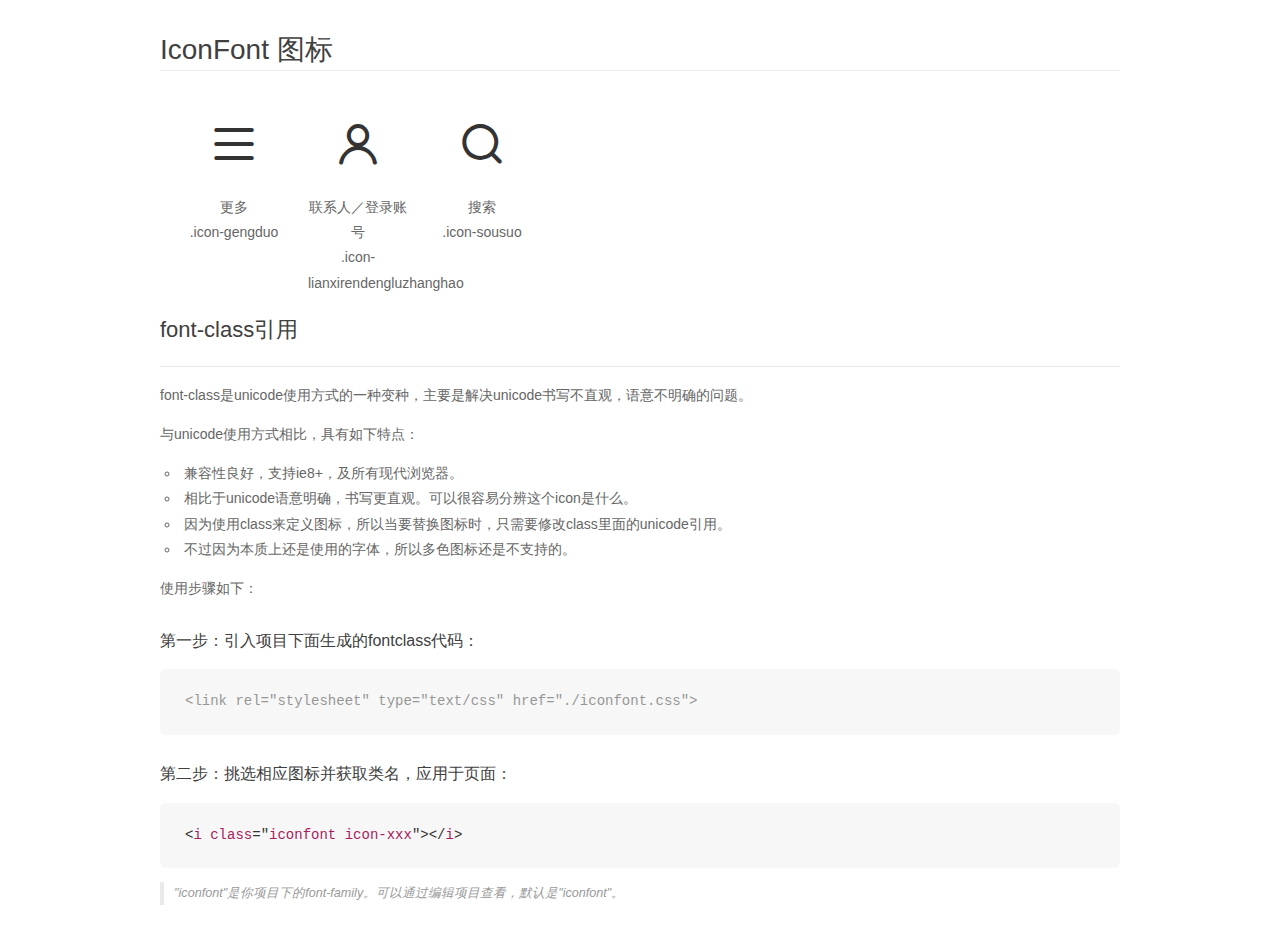
<file: APP果壳网/www/download/font_trpz9nquicrw9udi/demo_fontclass.html>
<!DOCTYPE html>
<html>
<head>
    <meta charset="utf-8"/>
    <title>IconFont</title>
    <link rel="stylesheet" href="demo.css">
    <link rel="stylesheet" href="iconfont.css">
</head>
<body>
    <div class="main markdown">
        <h1>IconFont 图标</h1>
        <ul class="icon_lists clear">
            
                <li>
                <i class="icon iconfont icon-gengduo"></i>
                    <div class="name">更多</div>
                    <div class="fontclass">.icon-gengduo</div>
                </li>
            
                <li>
                <i class="icon iconfont icon-lianxirendengluzhanghao"></i>
                    <div class="name">联系人／登录账号</div>
                    <div class="fontclass">.icon-lianxirendengluzhanghao</div>
                </li>
            
                <li>
                <i class="icon iconfont icon-sousuo"></i>
                    <div class="name">搜索</div>
                    <div class="fontclass">.icon-sousuo</div>
                </li>
            
        </ul>

        <h2 id="font-class-">font-class引用</h2>
        <hr>

        <p>font-class是unicode使用方式的一种变种，主要是解决unicode书写不直观，语意不明确的问题。</p>
        <p>与unicode使用方式相比，具有如下特点：</p>
        <ul>
        <li>兼容性良好，支持ie8+，及所有现代浏览器。</li>
        <li>相比于unicode语意明确，书写更直观。可以很容易分辨这个icon是什么。</li>
        <li>因为使用class来定义图标，所以当要替换图标时，只需要修改class里面的unicode引用。</li>
        <li>不过因为本质上还是使用的字体，所以多色图标还是不支持的。</li>
        </ul>
        <p>使用步骤如下：</p>
        <h3 id="-fontclass-">第一步：引入项目下面生成的fontclass代码：</h3>


        <pre><code class="lang-js hljs javascript"><span class="hljs-comment">&lt;link rel="stylesheet" type="text/css" href="./iconfont.css"&gt;</span></code></pre>
        <h3 id="-">第二步：挑选相应图标并获取类名，应用于页面：</h3>
        <pre><code class="lang-css hljs">&lt;<span class="hljs-selector-tag">i</span> <span class="hljs-selector-tag">class</span>="<span class="hljs-selector-tag">iconfont</span> <span class="hljs-selector-tag">icon-xxx</span>"&gt;&lt;/<span class="hljs-selector-tag">i</span>&gt;</code></pre>
        <blockquote>
        <p>"iconfont"是你项目下的font-family。可以通过编辑项目查看，默认是"iconfont"。</p>
        </blockquote>
    </div>
</body>
</html>
</file>
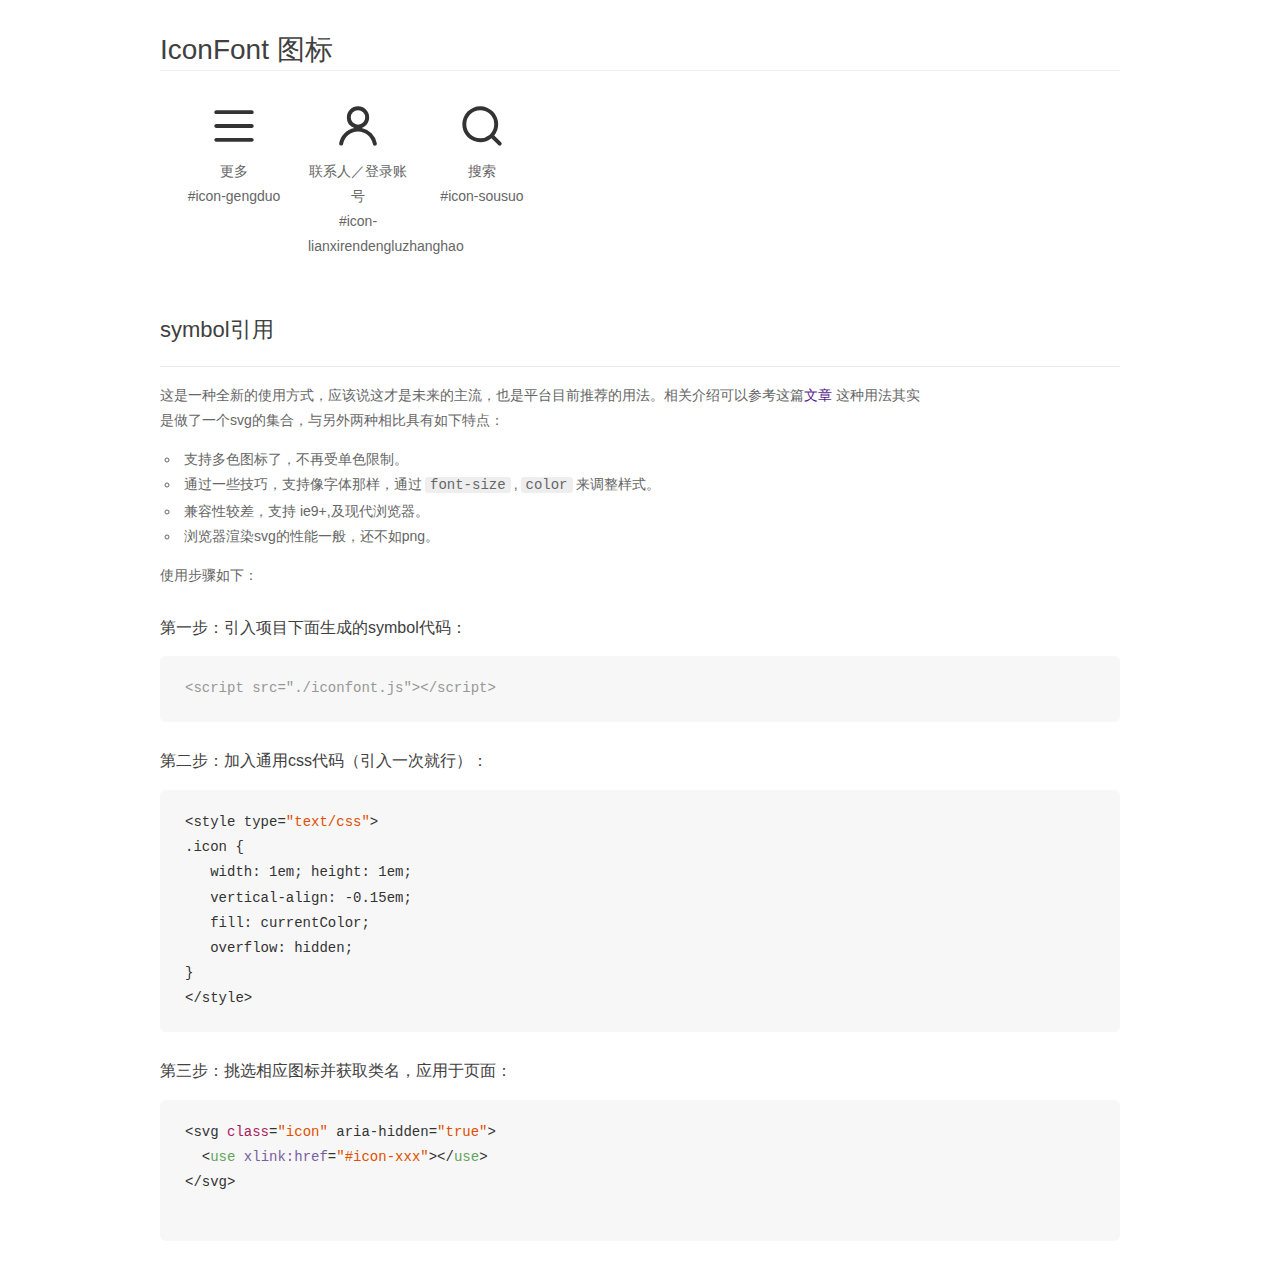
<file: APP果壳网/www/download/font_trpz9nquicrw9udi/demo_symbol.html>
<!DOCTYPE html>
<html>
<head>
    <meta charset="utf-8"/>
    <title>IconFont</title>
    <link rel="stylesheet" href="demo.css">
    <script src="iconfont.js"></script>

    <style type="text/css">
        .icon {
          /* 通过设置 font-size 来改变图标大小 */
          width: 1em; height: 1em;
          /* 图标和文字相邻时，垂直对齐 */
          vertical-align: -0.15em;
          /* 通过设置 color 来改变 SVG 的颜色/fill */
          fill: currentColor;
          /* path 和 stroke 溢出 viewBox 部分在 IE 下会显示
             normalize.css 中也包含这行 */
          overflow: hidden;
        }

    </style>
</head>
<body>
    <div class="main markdown">
        <h1>IconFont 图标</h1>
        <ul class="icon_lists clear">
            
                <li>
                    <svg class="icon" aria-hidden="true">
                        <use xlink:href="#icon-gengduo"></use>
                    </svg>
                    <div class="name">更多</div>
                    <div class="fontclass">#icon-gengduo</div>
                </li>
            
                <li>
                    <svg class="icon" aria-hidden="true">
                        <use xlink:href="#icon-lianxirendengluzhanghao"></use>
                    </svg>
                    <div class="name">联系人／登录账号</div>
                    <div class="fontclass">#icon-lianxirendengluzhanghao</div>
                </li>
            
                <li>
                    <svg class="icon" aria-hidden="true">
                        <use xlink:href="#icon-sousuo"></use>
                    </svg>
                    <div class="name">搜索</div>
                    <div class="fontclass">#icon-sousuo</div>
                </li>
            
        </ul>


        <h2 id="symbol-">symbol引用</h2>
        <hr>

        <p>这是一种全新的使用方式，应该说这才是未来的主流，也是平台目前推荐的用法。相关介绍可以参考这篇<a href="">文章</a>
        这种用法其实是做了一个svg的集合，与另外两种相比具有如下特点：</p>
        <ul>
          <li>支持多色图标了，不再受单色限制。</li>
          <li>通过一些技巧，支持像字体那样，通过<code>font-size</code>,<code>color</code>来调整样式。</li>
          <li>兼容性较差，支持 ie9+,及现代浏览器。</li>
          <li>浏览器渲染svg的性能一般，还不如png。</li>
        </ul>
        <p>使用步骤如下：</p>
        <h3 id="-symbol-">第一步：引入项目下面生成的symbol代码：</h3>
        <pre><code class="lang-js hljs javascript"><span class="hljs-comment">&lt;script src="./iconfont.js"&gt;&lt;/script&gt;</span></code></pre>
        <h3 id="-css-">第二步：加入通用css代码（引入一次就行）：</h3>
        <pre><code class="lang-js hljs javascript">&lt;style type=<span class="hljs-string">"text/css"</span>&gt;
.icon {
   width: <span class="hljs-number">1</span>em; height: <span class="hljs-number">1</span>em;
   vertical-align: <span class="hljs-number">-0.15</span>em;
   fill: currentColor;
   overflow: hidden;
}
&lt;<span class="hljs-regexp">/style&gt;</span></code></pre>
        <h3 id="-">第三步：挑选相应图标并获取类名，应用于页面：</h3>
        <pre><code class="lang-js hljs javascript">&lt;svg <span class="hljs-class"><span class="hljs-keyword">class</span></span>=<span class="hljs-string">"icon"</span> aria-hidden=<span class="hljs-string">"true"</span>&gt;<span class="xml"><span class="hljs-tag">
  &lt;<span class="hljs-name">use</span> <span class="hljs-attr">xlink:href</span>=<span class="hljs-string">"#icon-xxx"</span>&gt;</span><span class="hljs-tag">&lt;/<span class="hljs-name">use</span>&gt;</span>
</span>&lt;<span class="hljs-regexp">/svg&gt;
        </span></code></pre>
    </div>
</body>
</html>
</file>
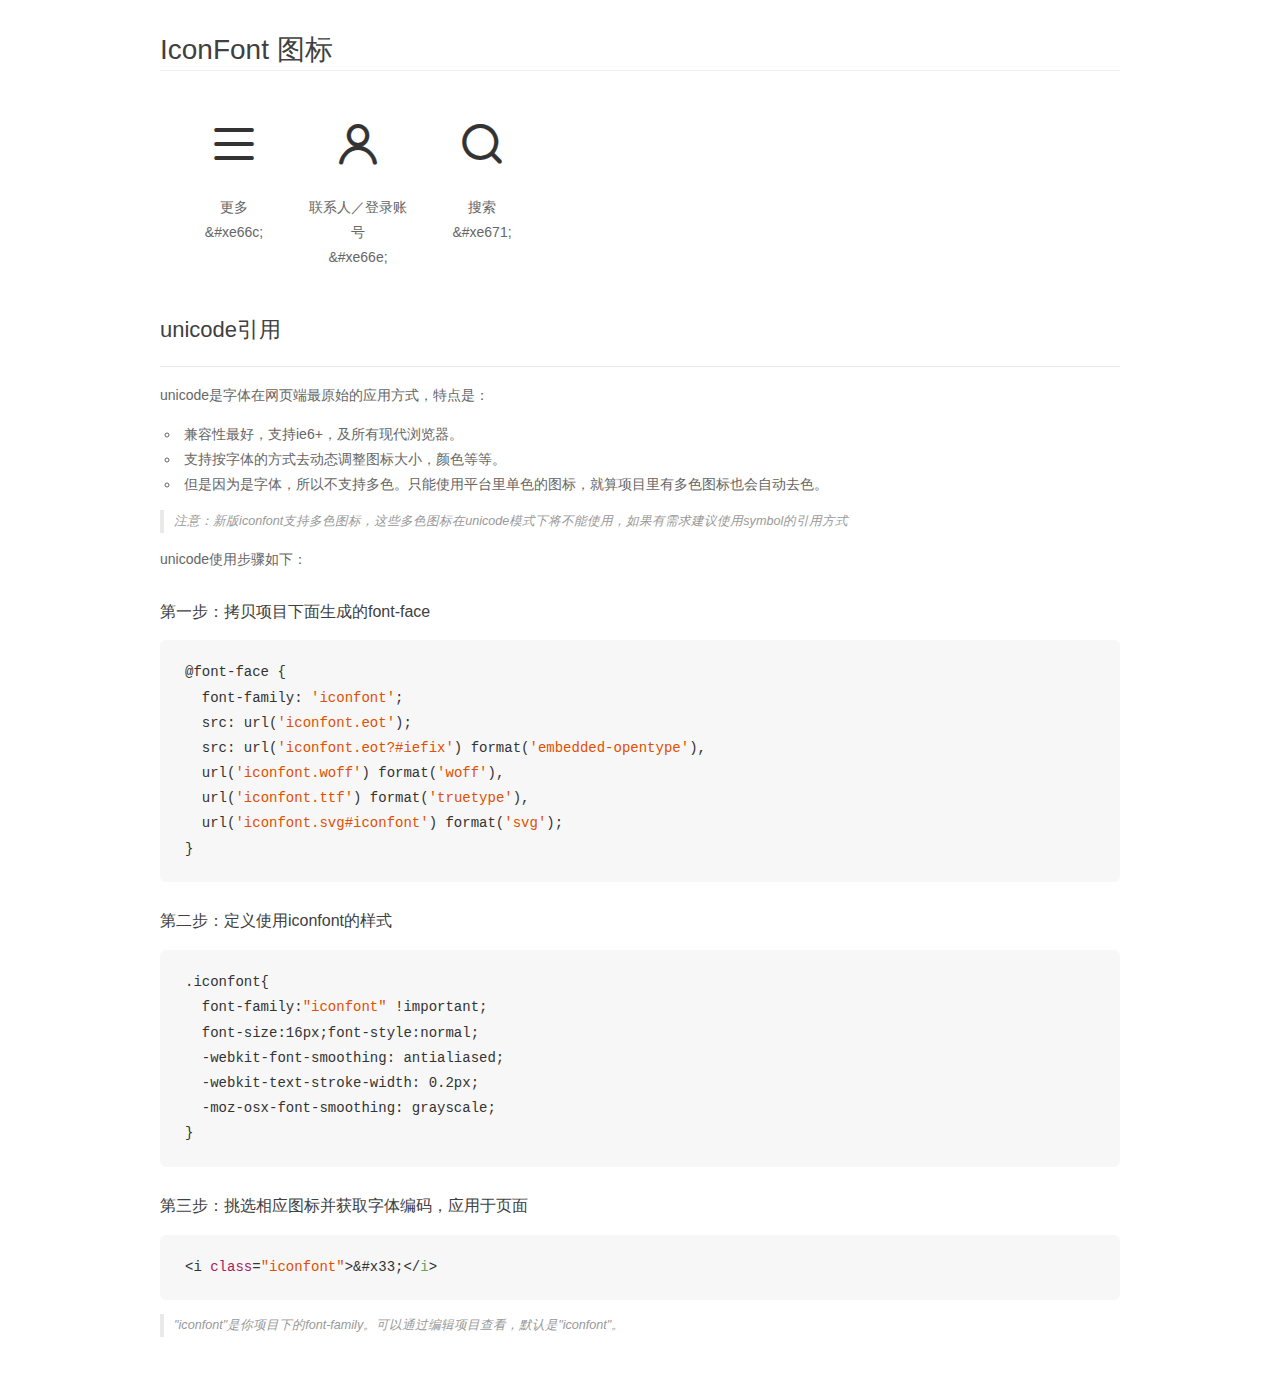
<file: APP果壳网/www/download/font_trpz9nquicrw9udi/demo_unicode.html>
<!DOCTYPE html>
<html>
<head>
    <meta charset="utf-8"/>
    <title>IconFont</title>
    <link rel="stylesheet" href="demo.css">

    <style type="text/css">

        @font-face {font-family: "iconfont";
          src: url('iconfont.eot'); /* IE9*/
          src: url('iconfont.eot#iefix') format('embedded-opentype'), /* IE6-IE8 */
          url('iconfont.woff') format('woff'), /* chrome, firefox */
          url('iconfont.ttf') format('truetype'), /* chrome, firefox, opera, Safari, Android, iOS 4.2+*/
          url('iconfont.svg#iconfont') format('svg'); /* iOS 4.1- */
        }

        .iconfont {
          font-family:"iconfont" !important;
          font-size:16px;
          font-style:normal;
          -webkit-font-smoothing: antialiased;
          -webkit-text-stroke-width: 0.2px;
          -moz-osx-font-smoothing: grayscale;
        }

    </style>
</head>
<body>
    <div class="main markdown">
        <h1>IconFont 图标</h1>
        <ul class="icon_lists clear">
            
                <li>
                <i class="icon iconfont">&#xe66c;</i>
                    <div class="name">更多</div>
                    <div class="code">&amp;#xe66c;</div>
                </li>
            
                <li>
                <i class="icon iconfont">&#xe66e;</i>
                    <div class="name">联系人／登录账号</div>
                    <div class="code">&amp;#xe66e;</div>
                </li>
            
                <li>
                <i class="icon iconfont">&#xe671;</i>
                    <div class="name">搜索</div>
                    <div class="code">&amp;#xe671;</div>
                </li>
            
        </ul>
        <h2 id="unicode-">unicode引用</h2>
        <hr>

        <p>unicode是字体在网页端最原始的应用方式，特点是：</p>
        <ul>
        <li>兼容性最好，支持ie6+，及所有现代浏览器。</li>
        <li>支持按字体的方式去动态调整图标大小，颜色等等。</li>
        <li>但是因为是字体，所以不支持多色。只能使用平台里单色的图标，就算项目里有多色图标也会自动去色。</li>
        </ul>
        <blockquote>
        <p>注意：新版iconfont支持多色图标，这些多色图标在unicode模式下将不能使用，如果有需求建议使用symbol的引用方式</p>
        </blockquote>
        <p>unicode使用步骤如下：</p>
        <h3 id="-font-face">第一步：拷贝项目下面生成的font-face</h3>
        <pre><code class="lang-js hljs javascript">@font-face {
  font-family: <span class="hljs-string">'iconfont'</span>;
  src: url(<span class="hljs-string">'iconfont.eot'</span>);
  src: url(<span class="hljs-string">'iconfont.eot?#iefix'</span>) format(<span class="hljs-string">'embedded-opentype'</span>),
  url(<span class="hljs-string">'iconfont.woff'</span>) format(<span class="hljs-string">'woff'</span>),
  url(<span class="hljs-string">'iconfont.ttf'</span>) format(<span class="hljs-string">'truetype'</span>),
  url(<span class="hljs-string">'iconfont.svg#iconfont'</span>) format(<span class="hljs-string">'svg'</span>);
}
</code></pre>
        <h3 id="-iconfont-">第二步：定义使用iconfont的样式</h3>
        <pre><code class="lang-js hljs javascript">.iconfont{
  font-family:<span class="hljs-string">"iconfont"</span> !important;
  font-size:<span class="hljs-number">16</span>px;font-style:normal;
  -webkit-font-smoothing: antialiased;
  -webkit-text-stroke-width: <span class="hljs-number">0.2</span>px;
  -moz-osx-font-smoothing: grayscale;
}
</code></pre>
        <h3 id="-">第三步：挑选相应图标并获取字体编码，应用于页面</h3>
        <pre><code class="lang-js hljs javascript">&lt;i <span class="hljs-class"><span class="hljs-keyword">class</span></span>=<span class="hljs-string">"iconfont"</span>&gt;&amp;#x33;<span class="xml"><span class="hljs-tag">&lt;/<span class="hljs-name">i</span>&gt;</span></span></code></pre>

        <blockquote>
        <p>"iconfont"是你项目下的font-family。可以通过编辑项目查看，默认是"iconfont"。</p>
        </blockquote>
    </div>


</body>
</html>
</file>
<file: APP果壳网/www/download/font_trpz9nquicrw9udi/iconfont.css>
@font-face {font-family: "iconfont";
  src: url('iconfont.eot?t=1500038637017'); /* IE9*/
  src: url('iconfont.eot?t=1500038637017#iefix') format('embedded-opentype'), /* IE6-IE8 */
  url('iconfont.woff?t=1500038637017') format('woff'), /* chrome, firefox */
  url('iconfont.ttf?t=1500038637017') format('truetype'), /* chrome, firefox, opera, Safari, Android, iOS 4.2+*/
  url('iconfont.svg?t=1500038637017#iconfont') format('svg'); /* iOS 4.1- */
}

.iconfont {
  font-family:"iconfont" !important;
  font-size:16px;
  font-style:normal;
  -webkit-font-smoothing: antialiased;
  -moz-osx-font-smoothing: grayscale;
}

.icon-gengduo:before { content: "\e66c"; }

.icon-lianxirendengluzhanghao:before { content: "\e66e"; }

.icon-sousuo:before { content: "\e671"; }
</file>
<file: APP果壳网/www/download/font_trpz9nquicrw9udi/demo.css>
*{margin: 0;padding: 0;list-style: none;}
/*
KISSY CSS Reset
理念：1. reset 的目的不是清除浏览器的默认样式，这仅是部分工作。清除和重置是紧密不可分的。
2. reset 的目的不是让默认样式在所有浏览器下一致，而是减少默认样式有可能带来的问题。
3. reset 期望提供一套普适通用的基础样式。但没有银弹，推荐根据具体需求，裁剪和修改后再使用。
特色：1. 适应中文；2. 基于最新主流浏览器。
维护：玉伯<lifesinger@gmail.com>, 正淳<ragecarrier@gmail.com>
 */

/** 清除内外边距 **/
body, h1, h2, h3, h4, h5, h6, hr, p, blockquote, /* structural elements 结构元素 */
dl, dt, dd, ul, ol, li, /* list elements 列表元素 */
pre, /* text formatting elements 文本格式元素 */
form, fieldset, legend, button, input, textarea, /* form elements 表单元素 */
th, td /* table elements 表格元素 */ {
  margin: 0;
  padding: 0;
}

/** 设置默认字体 **/
body,
button, input, select, textarea /* for ie */ {
  font: 12px/1.5 tahoma, arial, \5b8b\4f53, sans-serif;
}
h1, h2, h3, h4, h5, h6 { font-size: 100%; }
address, cite, dfn, em, var { font-style: normal; } /* 将斜体扶正 */
code, kbd, pre, samp { font-family: courier new, courier, monospace; } /* 统一等宽字体 */
small { font-size: 12px; } /* 小于 12px 的中文很难阅读，让 small 正常化 */

/** 重置列表元素 **/
ul, ol { list-style: none; }

/** 重置文本格式元素 **/
a { text-decoration: none; }
a:hover { text-decoration: underline; }


/** 重置表单元素 **/
legend { color: #000; } /* for ie6 */
fieldset, img { border: 0; } /* img 搭车：让链接里的 img 无边框 */
button, input, select, textarea { font-size: 100%; } /* 使得表单元素在 ie 下能继承字体大小 */
/* 注：optgroup 无法扶正 */

/** 重置表格元素 **/
table { border-collapse: collapse; border-spacing: 0; }

/* 清除浮动 */
.ks-clear:after, .clear:after {
  content: '\20';
  display: block;
  height: 0;
  clear: both;
}
.ks-clear, .clear {
  *zoom: 1;
}

.main {
  padding: 30px 100px;
width: 960px;
margin: 0 auto;
}
.main h1{font-size:36px; color:#333; text-align:left;margin-bottom:30px; border-bottom: 1px solid #eee;}

.helps{margin-top:40px;}
.helps pre{
  padding:20px;
  margin:10px 0;
  border:solid 1px #e7e1cd;
  background-color: #fffdef;
  overflow: auto;
}

.icon_lists{
  width: 100% !important;

}

.icon_lists li{
  float:left;
  width: 100px;
  height:180px;
  text-align: center;
  list-style: none !important;
}
.icon_lists .icon{
  font-size: 42px;
  line-height: 100px;
  margin: 10px 0;
  color:#333;
  -webkit-transition: font-size 0.25s ease-out 0s;
  -moz-transition: font-size 0.25s ease-out 0s;
  transition: font-size 0.25s ease-out 0s;

}
.icon_lists .icon:hover{
  font-size: 100px;
}



.markdown {
  color: #666;
  font-size: 14px;
  line-height: 1.8;
}

.highlight {
  line-height: 1.5;
}

.markdown img {
  vertical-align: middle;
  max-width: 100%;
}

.markdown h1 {
  color: #404040;
  font-weight: 500;
  line-height: 40px;
  margin-bottom: 24px;
}

.markdown h2,
.markdown h3,
.markdown h4,
.markdown h5,
.markdown h6 {
  color: #404040;
  margin: 1.6em 0 0.6em 0;
  font-weight: 500;
  clear: both;
}

.markdown h1 {
  font-size: 28px;
}

.markdown h2 {
  font-size: 22px;
}

.markdown h3 {
  font-size: 16px;
}

.markdown h4 {
  font-size: 14px;
}

.markdown h5 {
  font-size: 12px;
}

.markdown h6 {
  font-size: 12px;
}

.markdown hr {
  height: 1px;
  border: 0;
  background: #e9e9e9;
  margin: 16px 0;
  clear: both;
}

.markdown p,
.markdown pre {
  margin: 1em 0;
}

.markdown > p,
.markdown > blockquote,
.markdown > .highlight,
.markdown > ol,
.markdown > ul {
  width: 80%;
}

.markdown ul > li {
  list-style: circle;
}

.markdown > ul li,
.markdown blockquote ul > li {
  margin-left: 20px;
  padding-left: 4px;
}

.markdown > ul li p,
.markdown > ol li p {
  margin: 0.6em 0;
}

.markdown ol > li {
  list-style: decimal;
}

.markdown > ol li,
.markdown blockquote ol > li {
  margin-left: 20px;
  padding-left: 4px;
}

.markdown code {
  margin: 0 3px;
  padding: 0 5px;
  background: #eee;
  border-radius: 3px;
}

.markdown pre {
  border-radius: 6px;
  background: #f7f7f7;
  padding: 20px;
}

.markdown pre code {
  border: none;
  background: #f7f7f7;
  margin: 0;
}

.markdown strong,
.markdown b {
  font-weight: 600;
}

.markdown > table {
  border-collapse: collapse;
  border-spacing: 0px;
  empty-cells: show;
  border: 1px solid #e9e9e9;
  width: 95%;
  margin-bottom: 24px;
}

.markdown > table th {
  white-space: nowrap;
  color: #333;
  font-weight: 600;

}

.markdown > table th,
.markdown > table td {
  border: 1px solid #e9e9e9;
  padding: 8px 16px;
  text-align: left;
}

.markdown > table th {
  background: #F7F7F7;
}

.markdown blockquote {
  font-size: 90%;
  color: #999;
  border-left: 4px solid #e9e9e9;
  padding-left: 0.8em;
  margin: 1em 0;
  font-style: italic;
}

.markdown blockquote p {
  margin: 0;
}

.markdown .anchor {
  opacity: 0;
  transition: opacity 0.3s ease;
  margin-left: 8px;
}

.markdown .waiting {
  color: #ccc;
}

.markdown h1:hover .anchor,
.markdown h2:hover .anchor,
.markdown h3:hover .anchor,
.markdown h4:hover .anchor,
.markdown h5:hover .anchor,
.markdown h6:hover .anchor {
  opacity: 1;
  display: inline-block;
}

.markdown > br,
.markdown > p > br {
  clear: both;
}


.hljs {
  display: block;
  background: white;
  padding: 0.5em;
  color: #333333;
  overflow-x: auto;
}

.hljs-comment,
.hljs-meta {
  color: #969896;
}

.hljs-string,
.hljs-variable,
.hljs-template-variable,
.hljs-strong,
.hljs-emphasis,
.hljs-quote {
  color: #df5000;
}

.hljs-keyword,
.hljs-selector-tag,
.hljs-type {
  color: #a71d5d;
}

.hljs-literal,
.hljs-symbol,
.hljs-bullet,
.hljs-attribute {
  color: #0086b3;
}

.hljs-section,
.hljs-name {
  color: #63a35c;
}

.hljs-tag {
  color: #333333;
}

.hljs-title,
.hljs-attr,
.hljs-selector-id,
.hljs-selector-class,
.hljs-selector-attr,
.hljs-selector-pseudo {
  color: #795da3;
}

.hljs-addition {
  color: #55a532;
  background-color: #eaffea;
}

.hljs-deletion {
  color: #bd2c00;
  background-color: #ffecec;
}

.hljs-link {
  text-decoration: underline;
}

pre{
  background: #fff;
}
</file>
